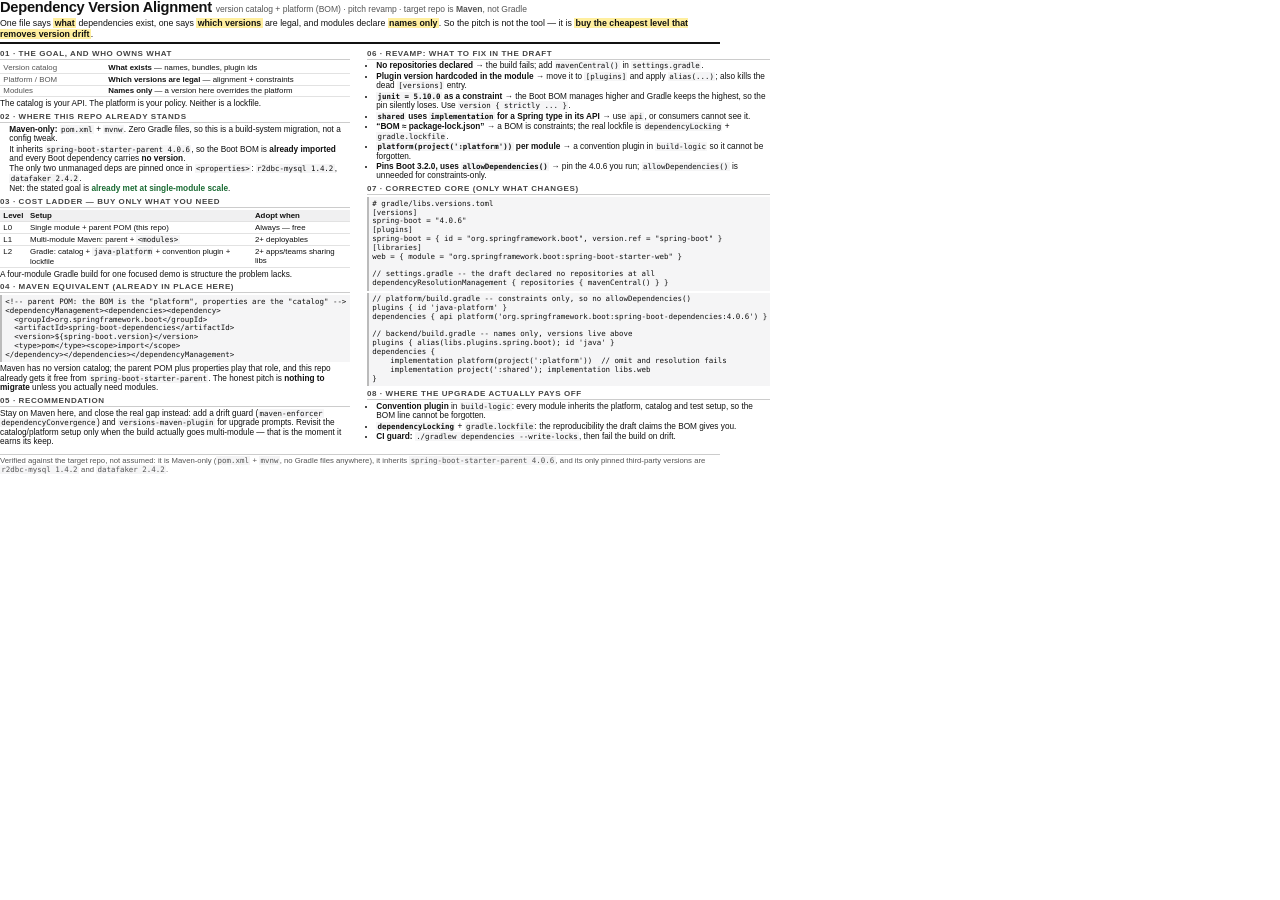
<file: DEPENDENCY_ALIGNMENT_ONE_PAGER.html>
<!DOCTYPE html>
<html lang="en">
<head>
<meta charset="UTF-8">
<title>Dependency Version Alignment - Pitch One-Pager</title>
<style>
  @page { size: letter portrait; margin: 0.5in; }

  * { box-sizing: border-box; }
  html, body { margin: 0; padding: 0; }

  /* 7.5in = printable width of a Letter sheet at 0.5in margins, so the sheet is
     7.5in x 10in and half of it is 5in tall. This document is deliberately sized
     to land inside that top half. */
  body {
    width: 7.5in;
    font: 6.2pt/1.15 "Helvetica Neue", Helvetica, Arial, sans-serif;
    color: #111;
    background: #fff;
    -webkit-font-smoothing: antialiased;
  }

  header { border-bottom: 1.5pt solid #111; padding-bottom: 2pt; margin-bottom: 3.5pt; }
  h1 { font-size: 11pt; line-height: 1.05; margin: 0 0 1.5pt; letter-spacing: -.2pt; }
  h1 small { font-size: 6.4pt; font-weight: 400; color: #555; letter-spacing: 0; }
  .thesis { margin: 1.8pt 0 0; font-size: 6.6pt; line-height: 1.22; }
  .thesis b { background: #ffef9f; padding: 0 1pt; }

  .grid { display: grid; grid-template-columns: 1fr 1fr; column-gap: .18in; }
  section { break-inside: avoid; margin-bottom: 2.2pt; }

  h2 {
    font-size: 6pt; text-transform: uppercase; letter-spacing: .45pt;
    color: #444; margin: 0 0 1.2pt; padding-bottom: .8pt; border-bottom: .5pt solid #ccc;
  }
  p { margin: 0 0 1.2pt; }
  ul { margin: 0; padding-left: 7pt; }
  li { margin-bottom: .6pt; }
  b.hot { color: #b3261e; }
  b.cool { color: #1a6b33; }

  code, pre { font-family: Menlo, Consolas, monospace; font-size: 5.6pt; }
  pre {
    margin: 1.5pt 0; padding: 2pt 2.5pt; background: #f5f5f6;
    border-left: 1.5pt solid #bbb; white-space: pre; overflow: hidden; line-height: 1.18;
  }
  code { background: #f5f5f6; padding: 0 1pt; }

  table { width: 100%; border-collapse: collapse; margin: 1.5pt 0; font-size: 5.9pt; }
  th, td { text-align: left; padding: .7pt 2.5pt; border-bottom: .5pt solid #e2e2e2; vertical-align: top; }
  th { background: #f0f0f1; font-weight: 600; }
  td.n, th.n { text-align: right; font-variant-numeric: tabular-nums; }

  .kv td:first-child { color: #555; width: 30%; }
  .footer {
    border-top: .5pt solid #ccc; margin-top: 3pt; padding-top: 2pt;
    font-size: 5.8pt; color: #555;
  }
  #probe { position: absolute; left: -9999pt; top: 0; }
</style>
</head>
<body>

<header>
  <h1>Dependency Version Alignment <small>version catalog + platform (BOM) &middot; pitch revamp &middot; target repo is <b>Maven</b>, not Gradle</small></h1>
  <p class="thesis">One file says <b>what</b> dependencies exist, one says <b>which versions</b> are legal, and modules declare <b>names only</b>. So the pitch is not the tool &mdash; it is <b>buy the cheapest level that removes version drift</b>.</p>
</header>

<div class="grid">

  <div>
    <section>
      <h2>01 &middot; The goal, and who owns what</h2>
      <table class="kv">
        <tr><td>Version catalog</td><td><b>What exists</b> &mdash; names, bundles, plugin ids</td></tr>
        <tr><td>Platform / BOM</td><td><b>Which versions are legal</b> &mdash; alignment + constraints</td></tr>
        <tr><td>Modules</td><td><b>Names only</b> &mdash; a version here overrides the platform</td></tr>
      </table>
      <p>The catalog is your API. The platform is your policy. Neither is a lockfile.</p>
    </section>

    <section>
      <h2>02 &middot; Where this repo already stands</h2>
      <ul>
        <li><b>Maven-only:</b> <code>pom.xml</code> + <code>mvnw</code>. Zero Gradle files, so this is a build-system migration, not a config tweak.</li>
        <li>It inherits <code>spring-boot-starter-parent 4.0.6</code>, so the Boot BOM is <b>already imported</b> and every Boot dependency carries <b>no version</b>.</li>
        <li>The only two unmanaged deps are pinned once in <code>&lt;properties&gt;</code>: <code>r2dbc-mysql 1.4.2</code>, <code>datafaker 2.4.2</code>.</li>
        <li>Net: the stated goal is <b class="cool">already met at single-module scale</b>.</li>
      </ul>
    </section>

    <section>
      <h2>03 &middot; Cost ladder &mdash; buy only what you need</h2>
      <table>
        <tr><th>Level</th><th>Setup</th><th>Adopt when</th></tr>
        <tr><td>L0</td><td>Single module + parent POM (this repo)</td><td>Always &mdash; free</td></tr>
        <tr><td>L1</td><td>Multi-module Maven: parent + <code>&lt;modules&gt;</code></td><td>2+ deployables</td></tr>
        <tr><td>L2</td><td>Gradle: catalog + <code>java-platform</code> + convention plugin + lockfile</td><td>2+ apps/teams sharing libs</td></tr>
      </table>
      <p>A four-module Gradle build for one focused demo is structure the problem lacks.</p>
    </section>

    <section>
      <h2>04 &middot; Maven equivalent (already in place here)</h2>
      <pre>&lt;!-- parent POM: the BOM is the "platform", properties are the "catalog" --&gt;
&lt;dependencyManagement&gt;&lt;dependencies&gt;&lt;dependency&gt;
  &lt;groupId&gt;org.springframework.boot&lt;/groupId&gt;
  &lt;artifactId&gt;spring-boot-dependencies&lt;/artifactId&gt;
  &lt;version&gt;${spring-boot.version}&lt;/version&gt;
  &lt;type&gt;pom&lt;/type&gt;&lt;scope&gt;import&lt;/scope&gt;
&lt;/dependency&gt;&lt;/dependencies&gt;&lt;/dependencyManagement&gt;</pre>
      <p>Maven has no version catalog; the parent POM plus properties play that role, and this repo already gets it free from <code>spring-boot-starter-parent</code>. The honest pitch is <b>nothing to migrate</b> unless you actually need modules.</p>
    </section>

    <section>
      <h2>05 &middot; Recommendation</h2>
      <p>Stay on Maven here, and close the real gap instead: add a drift guard (<code>maven-enforcer</code> <code>dependencyConvergence</code>) and <code>versions-maven-plugin</code> for upgrade prompts. Revisit the catalog/platform setup only when the build actually goes multi-module &mdash; that is the moment it earns its keep.</p>
    </section>
  </div>

  <div>
    <section>
      <h2>06 &middot; Revamp: what to fix in the draft</h2>
      <ul>
        <li><b>No repositories declared</b> &rarr; the build fails; add <code>mavenCentral()</code> in <code>settings.gradle</code>.</li>
        <li><b>Plugin version hardcoded in the module</b> &rarr; move it to <code>[plugins]</code> and apply <code>alias(...)</code>; also kills the dead <code>[versions]</code> entry.</li>
        <li><b><code>junit = 5.10.0</code> as a constraint</b> &rarr; the Boot BOM manages higher and Gradle keeps the highest, so the pin silently loses. Use <code>version { strictly ... }</code>.</li>
        <li><b><code>shared</code> uses <code>implementation</code> for a Spring type in its API</b> &rarr; use <code>api</code>, or consumers cannot see it.</li>
        <li><b>&ldquo;BOM &asymp; package-lock.json&rdquo;</b> &rarr; a BOM is constraints; the real lockfile is <code>dependencyLocking</code> + <code>gradle.lockfile</code>.</li>
        <li><b><code>platform(project(':platform'))</code> per module</b> &rarr; a convention plugin in <code>build-logic</code> so it cannot be forgotten.</li>
        <li><b>Pins Boot 3.2.0, uses <code>allowDependencies()</code></b> &rarr; pin the 4.0.6 you run; <code>allowDependencies()</code> is unneeded for constraints-only.</li>
      </ul>
    </section>

    <section>
      <h2>07 &middot; Corrected core (only what changes)</h2>
      <pre># gradle/libs.versions.toml
[versions]
spring-boot = "4.0.6"
[plugins]
spring-boot = { id = "org.springframework.boot", version.ref = "spring-boot" }
[libraries]
web = { module = "org.springframework.boot:spring-boot-starter-web" }

// settings.gradle -- the draft declared no repositories at all
dependencyResolutionManagement { repositories { mavenCentral() } }</pre>
      <pre>// platform/build.gradle -- constraints only, so no allowDependencies()
plugins { id 'java-platform' }
dependencies { api platform('org.springframework.boot:spring-boot-dependencies:4.0.6') }

// backend/build.gradle -- names only, versions live above
plugins { alias(libs.plugins.spring.boot); id 'java' }
dependencies {
    implementation platform(project(':platform'))  // omit and resolution fails
    implementation project(':shared'); implementation libs.web
}</pre>
    </section>

    <section>
      <h2>08 &middot; Where the upgrade actually pays off</h2>
      <ul>
        <li><b>Convention plugin</b> in <code>build-logic</code>: every module inherits the platform, catalog and test setup, so the BOM line cannot be forgotten.</li>
        <li><b><code>dependencyLocking</code></b> + <code>gradle.lockfile</code>: the reproducibility the draft claims the BOM gives you.</li>
        <li><b>CI guard:</b> <code>./gradlew dependencies --write-locks</code>, then fail the build on drift.</li>
      </ul>
    </section>
  </div>

</div>

<p class="footer">
  Verified against the target repo, not assumed: it is Maven-only (<code>pom.xml</code> + <code>mvnw</code>, no Gradle files anywhere), it inherits <code>spring-boot-starter-parent 4.0.6</code>, and its only pinned third-party versions are <code>r2dbc-mysql 1.4.2</code> and <code>datafaker 2.4.2</code>.
</p>

<div id="probe"></div>
<script>
  // Self-measurement so the layout can be verified without opening a browser: writes the rendered
  // content height to #probe. 5in is exactly half of a Letter sheet at 0.5in margins.
  window.addEventListener('load', function () {
    var total = document.body.getBoundingClientRect().height;
    var cols = document.querySelectorAll('.grid > div');
    var natural = [];
    for (var i = 0; i < cols.length; i++) {
      var box = cols[i].getBoundingClientRect();
      var kids = cols[i].querySelectorAll('section');
      var last = kids[kids.length - 1].getBoundingClientRect();
      natural.push(Math.round(last.bottom - box.top));
    }
    document.getElementById('probe').textContent =
      'MEASURE total=' + Math.round(total) + 'px/' + (total / 96).toFixed(2) + 'in' +
      ' naturalLeft=' + natural[0] + 'px naturalRight=' + natural[1] + 'px' +
      ' HALF_PAGE=' + (total / 96 <= 5 ? 'YES' : 'NO');
  });
</script>
</body>
</html>
</file>
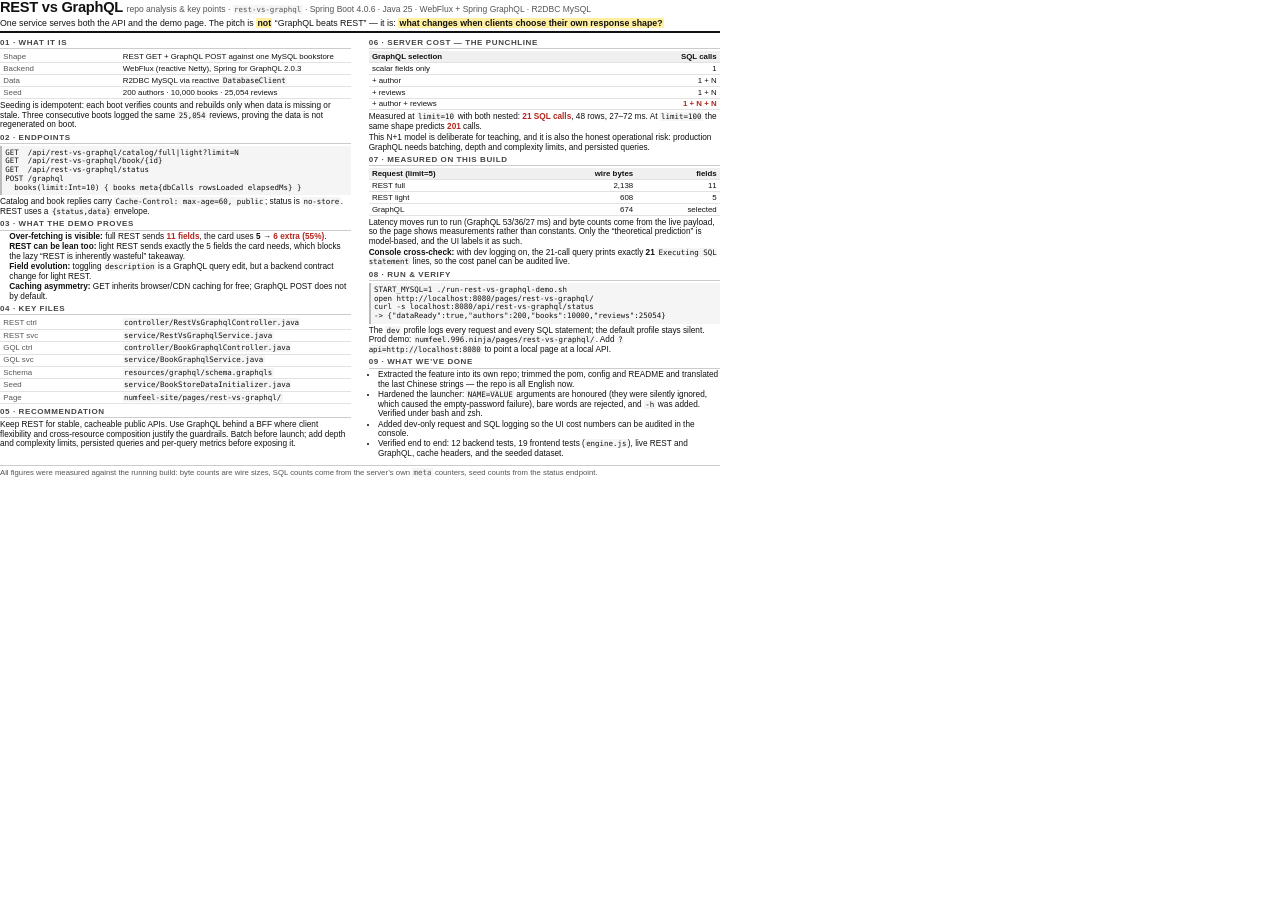
<file: PITCH_ONE_PAGER.html>
<!DOCTYPE html>
<html lang="en">
<head>
<meta charset="UTF-8">
<title>REST vs GraphQL - Pitch One-Pager</title>
<style>
  @page { size: letter portrait; margin: 0.5in; }

  * { box-sizing: border-box; }
  html, body { margin: 0; padding: 0; }

  /* 7.5in = printable width of a Letter sheet at 0.5in margins, so the sheet is
     7.5in x 10in and half of it is 5in tall. This document is deliberately sized
     to land inside that top half. */
  body {
    width: 7.5in;
    font: 6.2pt/1.15 "Helvetica Neue", Helvetica, Arial, sans-serif;
    color: #111;
    background: #fff;
    -webkit-font-smoothing: antialiased;
  }

  header { border-bottom: 1.5pt solid #111; padding-bottom: 2pt; margin-bottom: 3.5pt; }
  h1 { font-size: 11pt; line-height: 1.05; margin: 0 0 1.5pt; letter-spacing: -.2pt; }
  h1 small { font-size: 6.4pt; font-weight: 400; color: #555; letter-spacing: 0; }
  .thesis { margin: 1.8pt 0 0; font-size: 6.6pt; line-height: 1.22; }
  .thesis b { background: #ffef9f; padding: 0 1pt; }

  .grid { display: grid; grid-template-columns: 1fr 1fr; column-gap: .18in; }
  section { break-inside: avoid; margin-bottom: 2.2pt; }

  h2 {
    font-size: 6pt; text-transform: uppercase; letter-spacing: .45pt;
    color: #444; margin: 0 0 1.2pt; padding-bottom: .8pt; border-bottom: .5pt solid #ccc;
  }
  p { margin: 0 0 1.2pt; }
  ul { margin: 0; padding-left: 7pt; }
  li { margin-bottom: .6pt; }
  b.hot { color: #b3261e; }
  b.cool { color: #1a6b33; }

  code, pre { font-family: Menlo, Consolas, monospace; font-size: 5.6pt; }
  pre {
    margin: 1.5pt 0; padding: 2pt 2.5pt; background: #f5f5f6;
    border-left: 1.5pt solid #bbb; white-space: pre; overflow: hidden; line-height: 1.18;
  }
  code { background: #f5f5f6; padding: 0 1pt; }

  table { width: 100%; border-collapse: collapse; margin: 1.5pt 0; font-size: 5.9pt; }
  th, td { text-align: left; padding: .7pt 2.5pt; border-bottom: .5pt solid #e2e2e2; vertical-align: top; }
  th { background: #f0f0f1; font-weight: 600; }
  td.n, th.n { text-align: right; font-variant-numeric: tabular-nums; }

  .kv td:first-child { color: #555; width: 34%; }
  .footer {
    border-top: .5pt solid #ccc; margin-top: 3pt; padding-top: 2pt;
    font-size: 5.8pt; color: #555;
  }
  #probe { position: absolute; left: -9999pt; top: 0; }
</style>
</head>
<body>

<header>
  <h1>REST vs GraphQL <small>repo analysis &amp; key points &middot; <code>rest-vs-graphql</code> &middot; Spring Boot 4.0.6 &middot; Java 25 &middot; WebFlux + Spring GraphQL &middot; R2DBC MySQL</small></h1>
  <p class="thesis">One service serves both the API and the demo page. The pitch is <b>not</b> &ldquo;GraphQL beats REST&rdquo; &mdash; it is: <b>what changes when clients choose their own response shape?</b></p>
</header>

<div class="grid">

  <div>
    <section>
      <h2>01 &middot; What it is</h2>
      <table class="kv">
        <tr><td>Shape</td><td>REST GET + GraphQL POST against one MySQL bookstore</td></tr>
        <tr><td>Backend</td><td>WebFlux (reactive Netty), Spring for GraphQL 2.0.3</td></tr>
        <tr><td>Data</td><td>R2DBC MySQL via reactive <code>DatabaseClient</code></td></tr>
        <tr><td>Seed</td><td>200 authors &middot; 10,000 books &middot; 25,054 reviews</td></tr>
      </table>
      <p>Seeding is idempotent: each boot verifies counts and rebuilds only when data is missing or stale. Three consecutive boots logged the same <code>25,054</code> reviews, proving the data is not regenerated on boot.</p>
    </section>

    <section>
      <h2>02 &middot; Endpoints</h2>
      <pre>GET  /api/rest-vs-graphql/catalog/full|light?limit=N
GET  /api/rest-vs-graphql/book/{id}
GET  /api/rest-vs-graphql/status
POST /graphql
  books(limit:Int=10) { books meta{dbCalls rowsLoaded elapsedMs} }</pre>
      <p>Catalog and book replies carry <code>Cache-Control: max-age=60, public</code>; status is <code>no-store</code>. REST uses a <code>{status,data}</code> envelope.</p>
    </section>

    <section>
      <h2>03 &middot; What the demo proves</h2>
      <ul>
        <li><b>Over-fetching is visible:</b> full REST sends <b class="hot">11 fields</b>, the card uses <b>5</b> &rarr; <b class="hot">6 extra (55%)</b>.</li>
        <li><b>REST can be lean too:</b> light REST sends exactly the 5 fields the card needs, which blocks the lazy &ldquo;REST is inherently wasteful&rdquo; takeaway.</li>
        <li><b>Field evolution:</b> toggling <code>description</code> is a GraphQL query edit, but a backend contract change for light REST.</li>
        <li><b>Caching asymmetry:</b> GET inherits browser/CDN caching for free; GraphQL POST does not by default.</li>
      </ul>
    </section>

    <section>
      <h2>04 &middot; Key files</h2>
      <table class="kv">
        <tr><td>REST ctrl</td><td><code>controller/RestVsGraphqlController.java</code></td></tr>
        <tr><td>REST svc</td><td><code>service/RestVsGraphqlService.java</code></td></tr>
        <tr><td>GQL ctrl</td><td><code>controller/BookGraphqlController.java</code></td></tr>
        <tr><td>GQL svc</td><td><code>service/BookGraphqlService.java</code></td></tr>
        <tr><td>Schema</td><td><code>resources/graphql/schema.graphqls</code></td></tr>
        <tr><td>Seed</td><td><code>service/BookStoreDataInitializer.java</code></td></tr>
        <tr><td>Page</td><td><code>numfeel-site/pages/rest-vs-graphql/</code></td></tr>
      </table>
    </section>

    <section>
      <h2>05 &middot; Recommendation</h2>
      <p>Keep REST for stable, cacheable public APIs. Use GraphQL behind a BFF where client flexibility and cross-resource composition justify the guardrails. Batch before launch; add depth and complexity limits, persisted queries and per-query metrics before exposing it.</p>
    </section>
  </div>

  <div>
    <section>
      <h2>06 &middot; Server cost &mdash; the punchline</h2>
      <table>
        <tr><th>GraphQL selection</th><th class="n">SQL calls</th></tr>
        <tr><td>scalar fields only</td><td class="n">1</td></tr>
        <tr><td>+ author</td><td class="n">1 + N</td></tr>
        <tr><td>+ reviews</td><td class="n">1 + N</td></tr>
        <tr><td>+ author + reviews</td><td class="n"><b class="hot">1 + N + N</b></td></tr>
      </table>
      <p>Measured at <code>limit=10</code> with both nested: <b class="hot">21 SQL calls</b>, 48 rows, 27&ndash;72 ms. At <code>limit=100</code> the same shape predicts <b class="hot">201</b> calls.</p>
      <p>This N+1 model is deliberate for teaching, and it is also the honest operational risk: production GraphQL needs batching, depth and complexity limits, and persisted queries.</p>
    </section>

    <section>
      <h2>07 &middot; Measured on this build</h2>
      <table>
        <tr><th>Request (limit=5)</th><th class="n">wire bytes</th><th class="n">fields</th></tr>
        <tr><td>REST full</td><td class="n">2,138</td><td class="n">11</td></tr>
        <tr><td>REST light</td><td class="n">608</td><td class="n">5</td></tr>
        <tr><td>GraphQL</td><td class="n">674</td><td class="n">selected</td></tr>
      </table>
      <p>Latency moves run to run (GraphQL 53/36/27 ms) and byte counts come from the live payload, so the page shows measurements rather than constants. Only the &ldquo;theoretical prediction&rdquo; is model-based, and the UI labels it as such.</p>
      <p><b>Console cross-check:</b> with dev logging on, the 21-call query prints exactly <b>21</b> <code>Executing SQL statement</code> lines, so the cost panel can be audited live.</p>
    </section>

    <section>
      <h2>08 &middot; Run &amp; verify</h2>
      <pre>START_MYSQL=1 ./run-rest-vs-graphql-demo.sh
open http://localhost:8080/pages/rest-vs-graphql/
curl -s localhost:8080/api/rest-vs-graphql/status
-&gt; {"dataReady":true,"authors":200,"books":10000,"reviews":25054}</pre>
      <p>The <code>dev</code> profile logs every request and every SQL statement; the default profile stays silent. Prod demo: <code>numfeel.996.ninja/pages/rest-vs-graphql/</code>. Add <code>?api=http://localhost:8080</code> to point a local page at a local API.</p>
    </section>

    <section>
      <h2>09 &middot; What we&rsquo;ve done</h2>
      <ul>
        <li>Extracted the feature into its own repo; trimmed the pom, config and README and translated the last Chinese strings &mdash; the repo is all English now.</li>
        <li>Hardened the launcher: <code>NAME=VALUE</code> arguments are honoured (they were silently ignored, which caused the empty-password failure), bare words are rejected, and <code>-h</code> was added. Verified under bash and zsh.</li>
        <li>Added dev-only request and SQL logging so the UI cost numbers can be audited in the console.</li>
        <li>Verified end to end: 12 backend tests, 19 frontend tests (<code>engine.js</code>), live REST and GraphQL, cache headers, and the seeded dataset.</li>
      </ul>
    </section>
  </div>

</div>

<p class="footer">
  All figures were measured against the running build: byte counts are wire sizes, SQL counts come from the server&rsquo;s own <code>meta</code> counters, seed counts from the status endpoint.
</p>

<div id="probe"></div>
<script>
  // Self-measurement so the layout can be verified without opening a browser: writes the rendered
  // content height to #probe. 5in is exactly half of a Letter sheet at 0.5in margins.
  // "natural" is the real content height of each column (the grid stretches both to the taller one),
  // which shows how much slack the shorter column has.
  window.addEventListener('load', function () {
    var total = document.body.getBoundingClientRect().height;
    var cols = document.querySelectorAll('.grid > div');
    var natural = [];
    for (var i = 0; i < cols.length; i++) {
      var box = cols[i].getBoundingClientRect();
      var kids = cols[i].querySelectorAll('section');
      var last = kids[kids.length - 1].getBoundingClientRect();
      natural.push(Math.round(last.bottom - box.top));
    }
    document.getElementById('probe').textContent =
      'MEASURE total=' + Math.round(total) + 'px/' + (total / 96).toFixed(2) + 'in' +
      ' naturalLeft=' + natural[0] + 'px naturalRight=' + natural[1] + 'px' +
      ' HALF_PAGE=' + (total / 96 <= 5 ? 'YES' : 'NO');
  });
</script>
</body>
</html>
</file>
